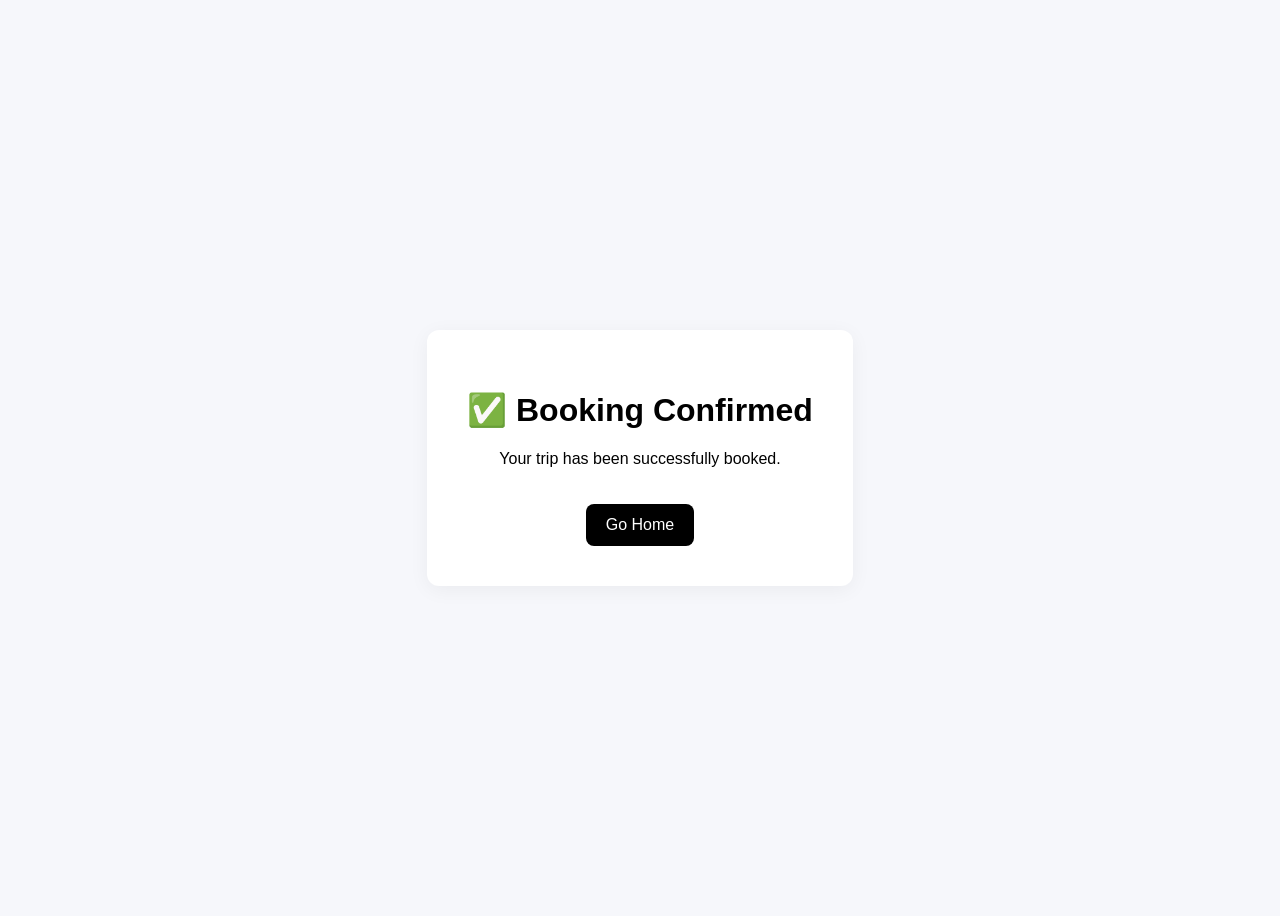
<file: travel/templates/booking_success.html>
<!DOCTYPE html>
<html>
<head>
<title>Booking Confirmed</title>

<style>
body{
font-family:Arial;
background:#f6f7fb;
display:flex;
justify-content:center;
align-items:center;
height:100vh;
}

.box{
background:white;
padding:40px;
border-radius:12px;
text-align:center;
box-shadow:0 4px 20px rgba(0,0,0,0.05);
}

.btn{
display:inline-block;
margin-top:20px;
padding:12px 20px;
background:black;
color:white;
text-decoration:none;
border-radius:8px;
}
</style>

</head>

<body>

<div class="box">

<h1>✅ Booking Confirmed</h1>

<p>Your trip has been successfully booked.</p>

<a href="/" class="btn">Go Home</a>

</div>

</body>
</html>
</file>
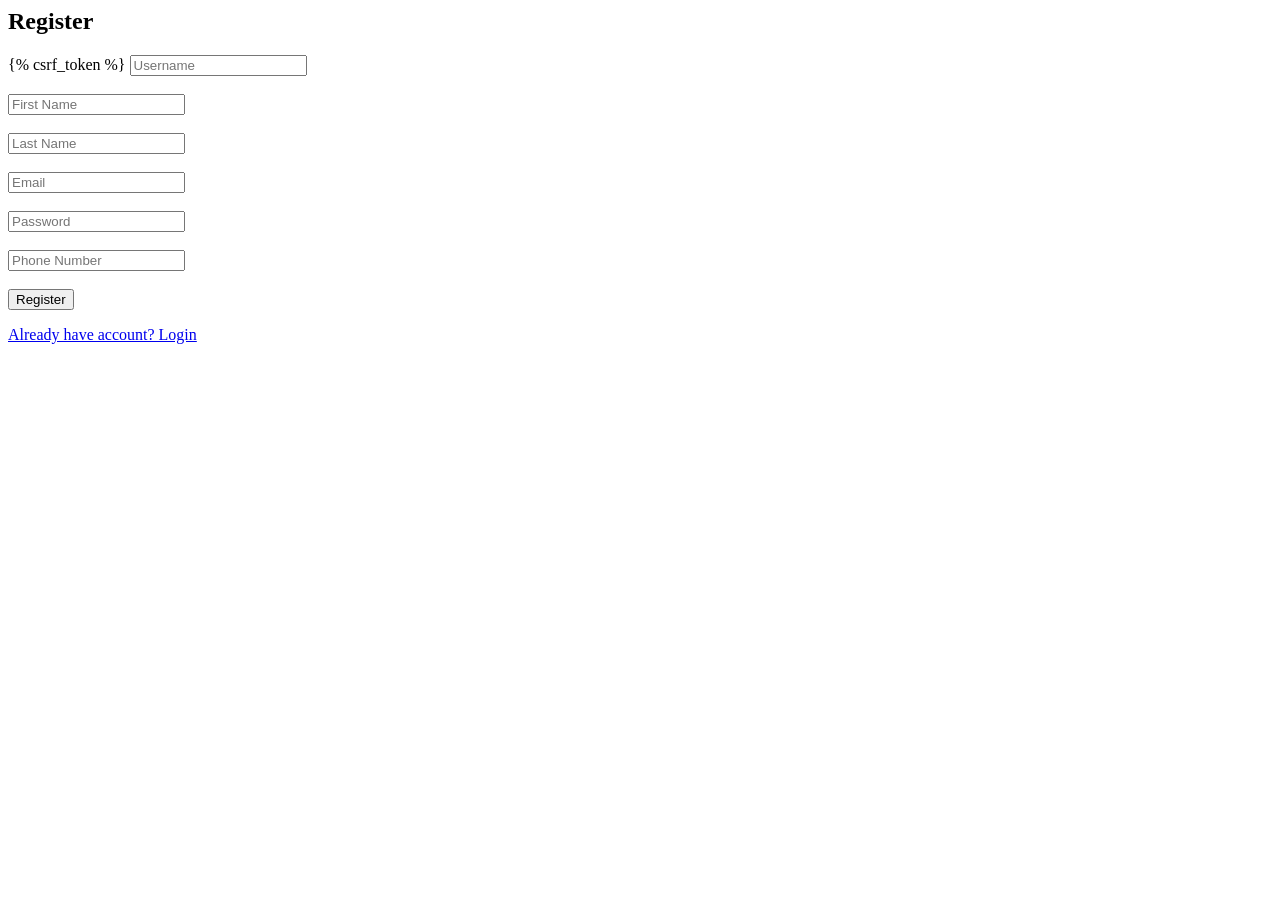
<file: travel/templates/register.html>
<html>

<head>
    <title>Register page</title>
</head>

<body>

    <h2>Register</h2>

    <form method="POST">
        {% csrf_token %}
        <input type="text" name="username" placeholder="Username" required><br><br>
        <input type="text" name="first_name" placeholder="First Name" required><br><br>
        <input type="text" name="last_name" placeholder="Last Name" required><br><br>
        <input type="email" name="email" placeholder="Email" required><br><br>
        <input type="password" name="password" placeholder="Password" required><br><br>
        <input type="text" name="phone" placeholder="Phone Number" required><br><br>

        <button type="submit">Register</button>
    </form>

    <a href="/login/">Already have account? Login</a>
</body>

</html>
</file>
